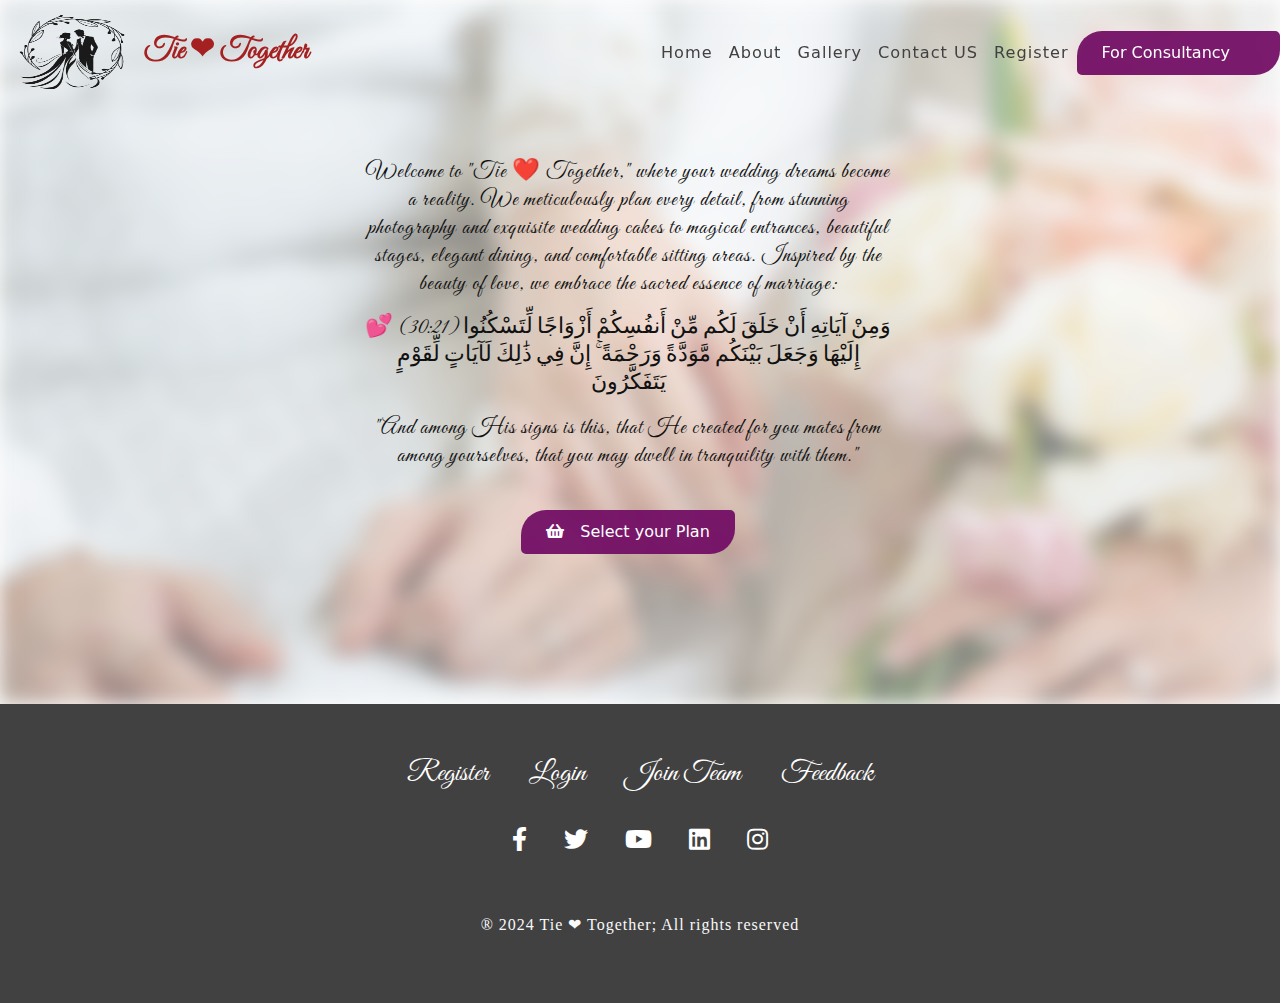
<file: index.html>
<!doctype html>
<html lang="en">

<head>
    <title>Tie Together</title>
    <!-- Required meta tags -->
    <meta charset="utf-8" />
    <meta name="viewport" content="width=device-width, initial-scale=1, shrink-to-fit=no" />
    <link rel="stylesheet" href="style.css">
    <link rel="stylesheet" href="responsive-style.css">

    <!-- Bootstrap CSS v5.2.1 -->
    <link href="https://cdn.jsdelivr.net/npm/bootstrap@5.3.3/dist/css/bootstrap.min.css" rel="stylesheet">
    <link rel="stylesheet" href="https://cdnjs.cloudflare.com/ajax/libs/font-awesome/5.15.2/css/all.min.css">
    </head>

<body>
    <!-- Header section -->

        <header class="header-wrap">
            <!-- Navbar Start -->
             <nav class="navbar navbar-expand-lg navigation-wrap" id="balloo">
                <a class="navbar-brand logo-name" href="#">
                    <img src="Images/logo.png" class="logo" height="80px">Tie &#10084; Together
                  </a>
                <button class="navbar-toggler" type="button" data-bs-toggle="collapse"
                    data-bs-target="#navbarNav" aria-controls="navbarNav" aria-expanded="false"
                    aria-label="Toggle navigation">
                    <i class="fas fa-stream navbar-toggler-icon"></i>
                  
                </button>
                <div class="collapse navbar-collapse" id="navbarNav">
                    <ul class="navbar-nav ms-auto align-items-center mb-lg-0">
                        <li class="nav-item">
                            <a class="nav-link" href="index.html">Home</a>
                        </li>
                        <li class="nav-item">
                            <a class="nav-link" href="about.html">About</a>
                        </li>
                        <li class="nav-item">
                            <a class="nav-link" href="gallery.html">Gallery</a>
                        </li>
                        <li class="nav-item">
                            <a class="nav-link" href="contactus.html">Contact US</a>
                        </li>
                        <li class="nav-item">
                        <a class="nav-link" href="register.html">Register</a>
                        </li>
                        <li>
                        <button class="main-btn style-1">For Consultancy <i class="far fa-long-arrow-alt-right ms-1"></i></button>
                        </li>
                    </ul>
                
                </div>
            </nav>
             <!-- Navbar End -->
         </header>
      
    <!-- Carousal Start -->
     <section id="home">
        <div class="top-banner">
            <div class="container">
                <div class="row w-100 justify-content-center">
                    <div class="col-xl-6 col-md-8">
                        <!-- <h4>Allow us to make your wedding truly unforgettable. 💕</h4> -->
                        <p class="text">Welcome to "Tie ❤️ Together," where your wedding dreams become a reality. We meticulously plan every detail, from stunning photography and exquisite wedding cakes to magical entrances, beautiful stages, elegant dining, and comfortable sitting areas. Inspired by the beauty of love, we embrace the sacred essence of marriage:
                        <p class="text">💕 (30:21) وَمِنْ آيَاتِهِ أَنْ خَلَقَ لَكُم مِّنْ أَنفُسِكُمْ أَزْوَاجًا لِّتَسْكُنُوا إِلَيْهَا وَجَعَلَ بَيْنَكُم مَّوَدَّةً وَرَحْمَةً ۚ إِنَّ فِي ذَٰلِكَ لَآيَاتٍ لِّقَوْمٍ   يَتَفَكَّرُونَ</p>
                        <p>"And among His signs is this, that He created for you mates from among yourselves, that you may dwell in tranquility with them."</p>
                        <button class="main-btn style-1 mt-4">
                        <i class="fa fa-shopping-basket pe-3"></i>Select your Plan
                        </button>
                    </div>
                </div>
            </div>
        </div>
     </section>
     <!-- About Us -->
   
       <!-- footer -->
       <footer id="footer">
        <div class="footer py-5">
            <div class="container">
                <div class="row">
                    <div class="col-md-12 text-center">
                        <div class="footer-link">
                            <a href="#" class="footer-link">Register</a>
                            <a href="#" class="footer-link">Login</a>
                            <a href="#" class="footer-link">Join Team</a>
                            <a href="#" class="footer-link">Feedback</a>
                            <div class="footer-social pt-4 text-center">
                                <a href="#"><i class="fab fa-facebook-f"></i></a>
                                <a href="#"><i class="fab fa-twitter"></i></a>
                                <a href="#"><i class="fab fa-youtube"></i></a>
                                <a href="#"><i class="fab fa-linkedin"></i></a>
                                <a href="#"><i class="fab fa-instagram"></i></a>
                            </div>
                        </div>
                        <div class="col-sm-12">
                            <div class="text-center pt-5">
                                <p class=" para text-light">® 2024 Tie &#10084; Together; All rights reserved</p>
                            </div>
                        </div>
                    </div>
                </div>
            </div>
        </div>
       </footer>
    
        <!-- cdn -->
            <script src="https://code.jquery.com/jquery-3.7.1.js"  crossorigin="anonymous"></script>
            <!-- Bootstrap JavaScript Libraries -->
            <script src="https://cdn.jsdelivr.net/npm/@popperjs/core@2.11.8/dist/umd/popper.min.js"></script>

            <script src="https://cdn.jsdelivr.net/npm/bootstrap@5.3.3/dist/js/bootstrap.min.js"></script>
            
        <!-- main js -->
            <script src="main.js"></script>
         
           
          
</body>

</html>
</file>
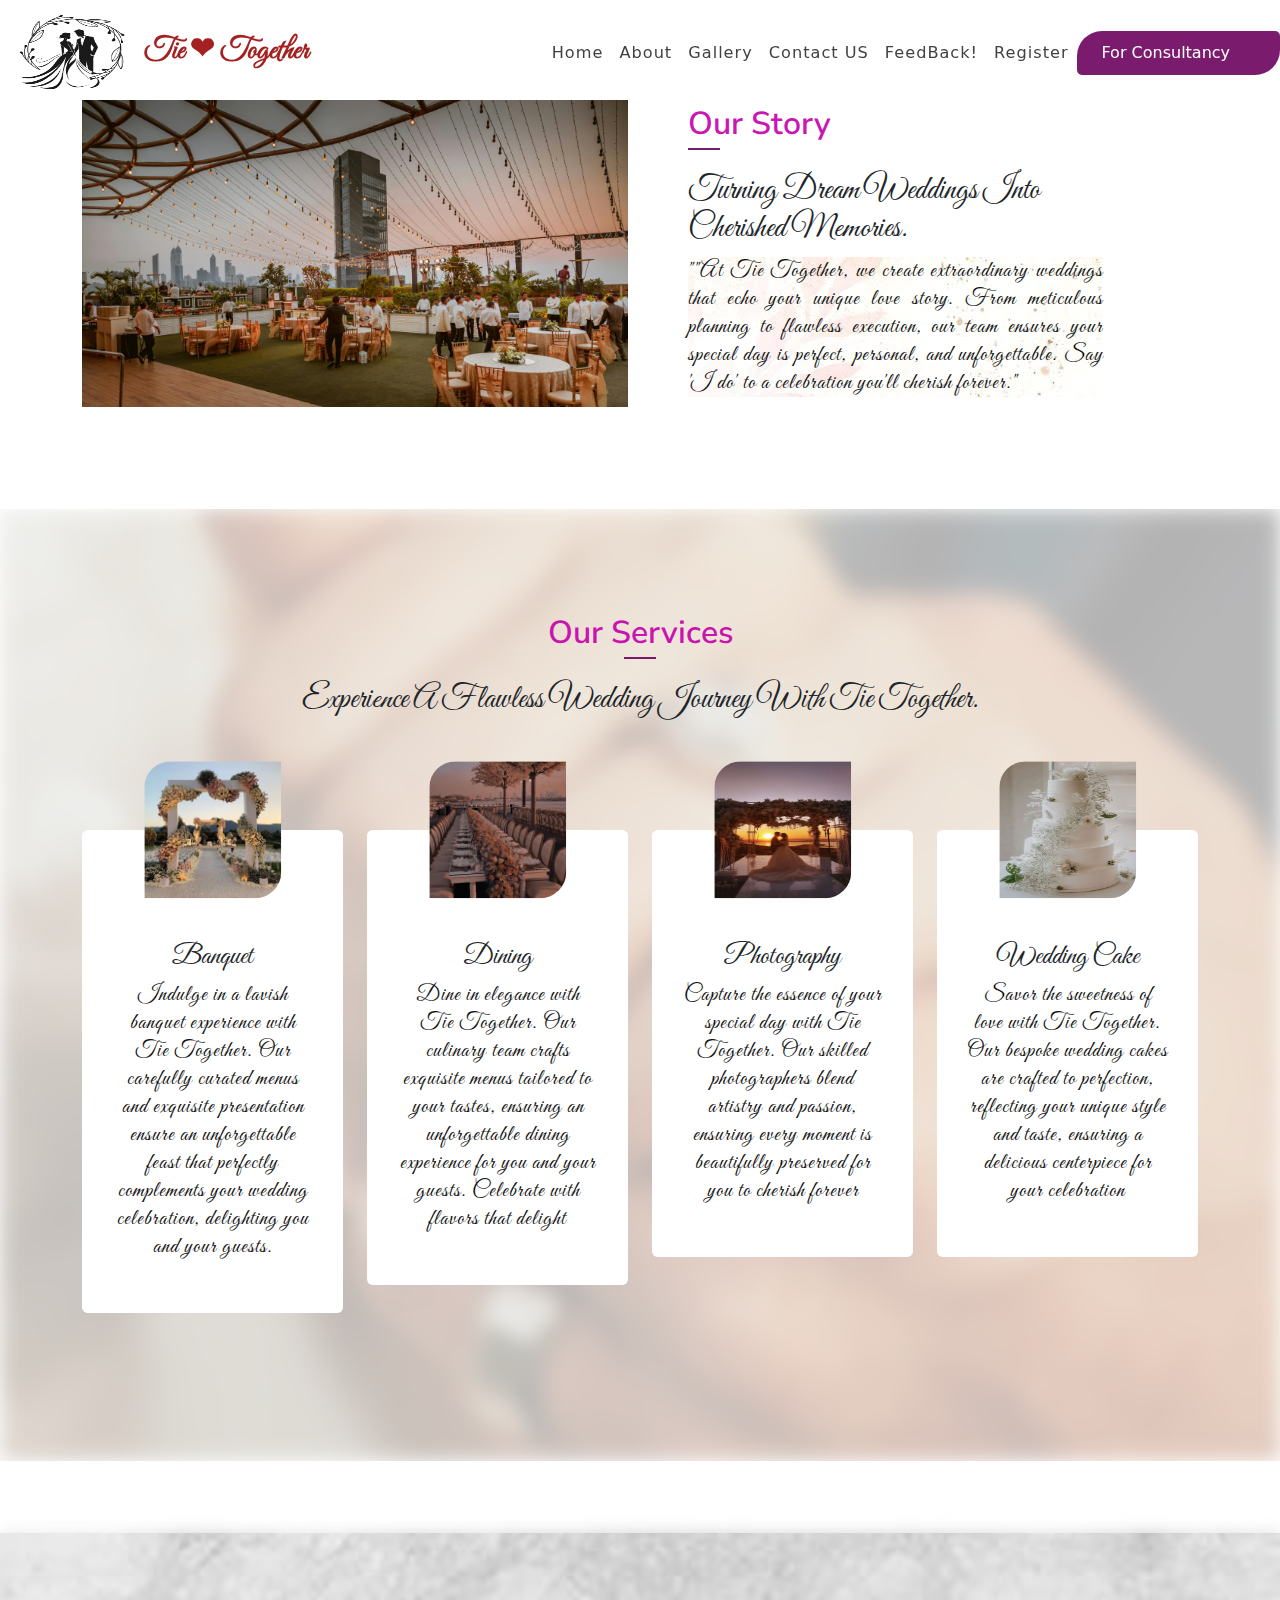
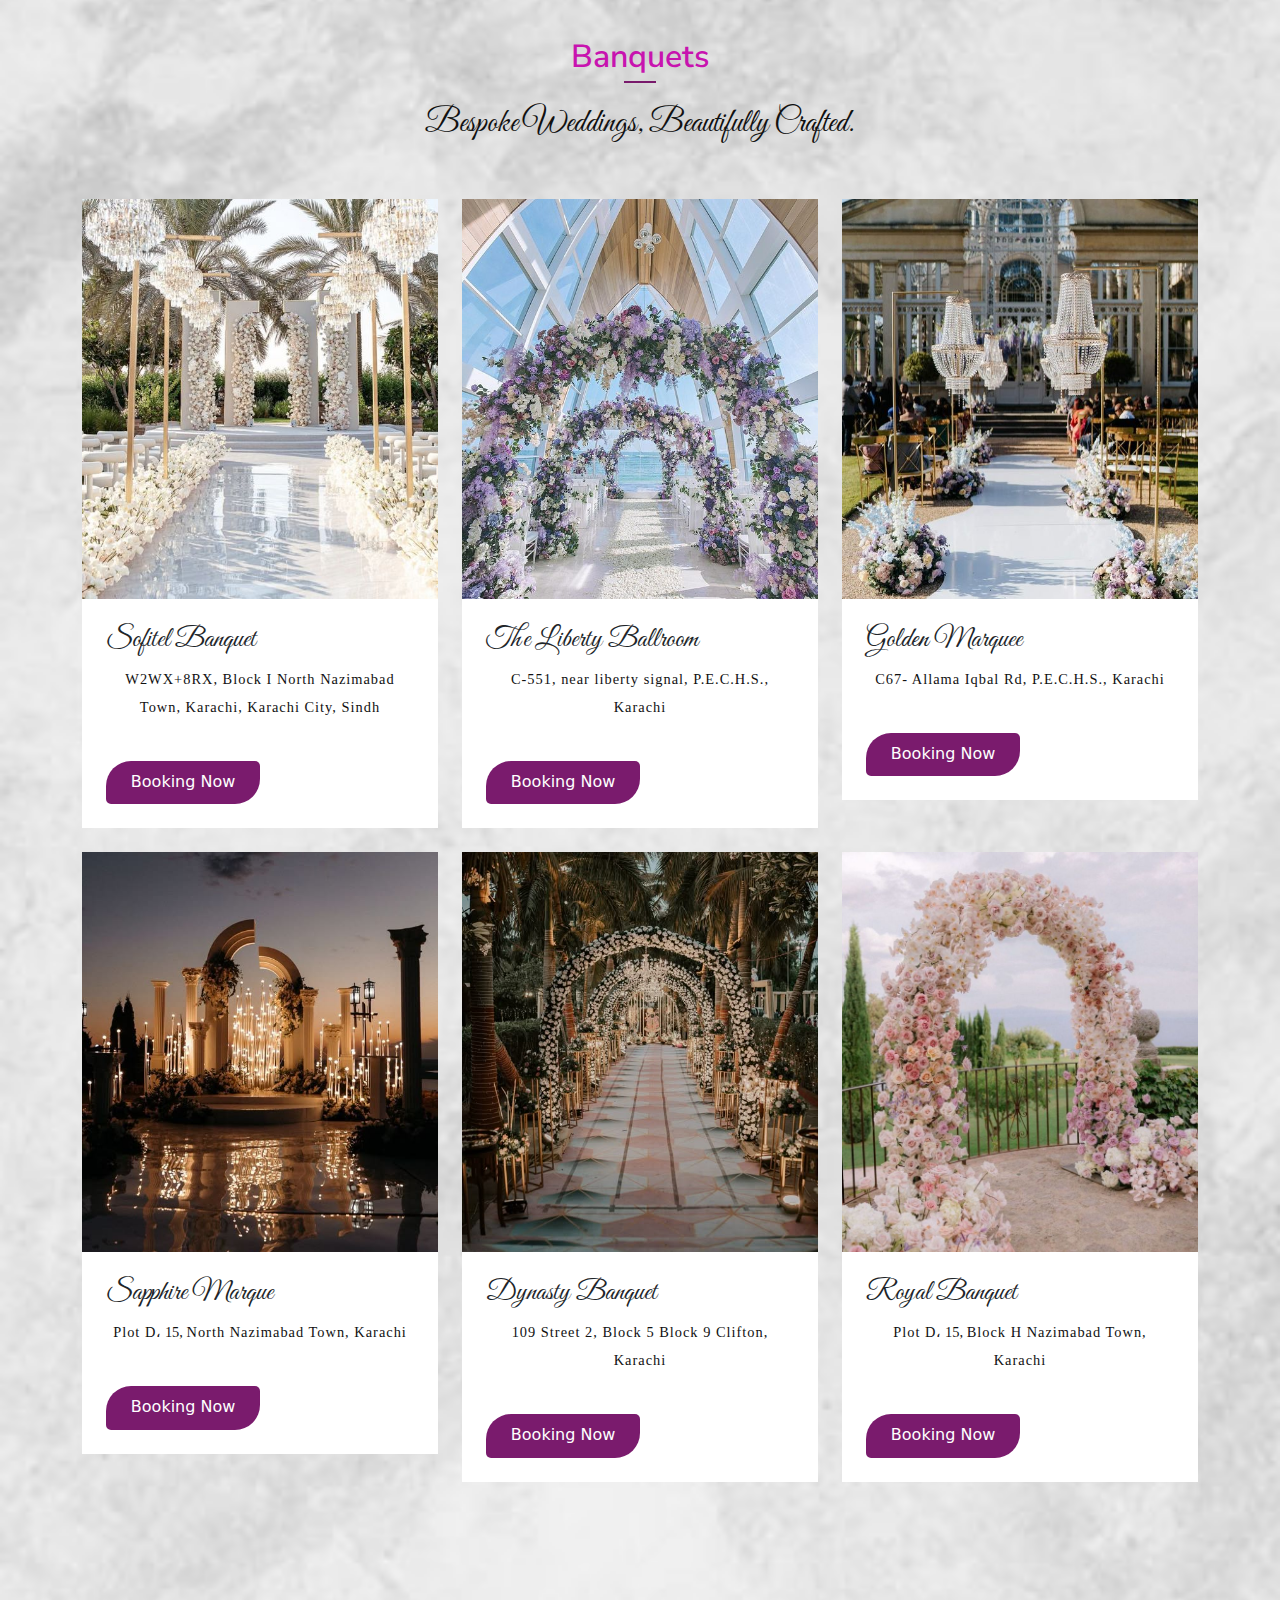
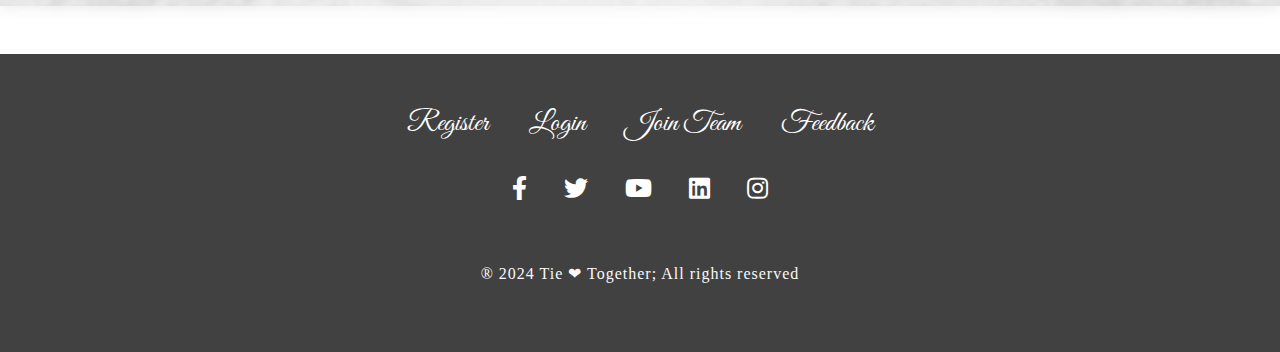
<file: about.html>
<!doctype html>
<html lang="en">

<head>
    <title>About</title>
    <!-- Required meta tags -->
    <meta charset="utf-8" />
    <meta name="viewport" content="width=device-width, initial-scale=1, shrink-to-fit=no" />
    <link rel="stylesheet" href="style.css">
    <link rel="stylesheet" href="responsive-style.css">

    <!-- Bootstrap CSS v5.2.1 -->
    <link href="https://cdn.jsdelivr.net/npm/bootstrap@5.3.3/dist/css/bootstrap.min.css" rel="stylesheet">
    <link rel="stylesheet" href="https://cdnjs.cloudflare.com/ajax/libs/font-awesome/5.15.2/css/all.min.css">
    </head>
    <header class="header-wrap">
        <!-- Navbar Start -->
         <nav class="navbar navbar-expand-lg navigation-wrap" id="balloo">
            <a class="navbar-brand logo-name" href="#">
                <img src="Images/logo.png" class="logo" height="80px">Tie &#10084; Together
              </a>
            <button class="navbar-toggler" type="button" data-bs-toggle="collapse"
                data-bs-target="#navbarNav" aria-controls="navbarNav" aria-expanded="false"
                aria-label="Toggle navigation">
                <i class="fas fa-stream navbar-toggler-icon"></i>
              
            </button>
            <div class="collapse navbar-collapse" id="navbarNav">
                <ul class="navbar-nav ms-auto align-items-center mb-lg-0">
                    <li class="nav-item">
                        <a class="nav-link" href="index.html">Home</a>
                    </li>
                    <li class="nav-item">
                        <a class="nav-link" href="about.html">About</a>
                    </li>
                    <li class="nav-item">
                        <a class="nav-link" href="gallery.html">Gallery</a>
                    </li>
                    <li class="nav-item">
                        <a class="nav-link" href="contactus.html">Contact US</a>
                    </li>
                    <li class="nav-item">
                        <a class="nav-link" href="feedback.html">FeedBack!</a>
                    </li>
                    <li class="nav-item">
                    <a class="nav-link" href="#register">Register</a>
                    </li>
                    <li>
                    <button class="main-btn style-1">For Consultancy <i class="far fa-long-arrow-alt-right ms-1"></i></button>
                    </li>
                </ul>
            
            </div>
        </nav>
         <!-- Navbar End -->
     </header>
     <!-- About Us -->
     <section id="About">
        <div class="about-section wrapper pb-5">
            <div class="container">
                <div class="row align-item-center">
                    <div class="col-lg-6 col-md-12">
                        <img src="Images/6.jpg" class="img-fluid">
                    </div>
                    <div class="col-xl-5 col-lg-6 col-md-12 ps-lg-5">
                        <span>Our Story</span><br>
                        <h2>Turning dream weddings into cherished memories.</h2>
                        <p>""At Tie Together, we create extraordinary weddings that echo your unique love story. From meticulous planning to flawless execution, our team ensures your special day is perfect, personal, and unforgettable. Say 'I do' to a celebration you'll cherish forever."</p>
                    </div>

                </div>
            </div>
        </div>
     </section><br><br>
     <section id="services">
        <div class="service-section wrapper">
            <div class="container">
                <div class="row">
                    <div class="col-sm-12">
                        <div class="text-center">
                            <span>Our Services</span><br>
                            <h2>Experience a flawless wedding journey with Tie Together.</h2>
                        </div>
                    </div>
                </div>
                <div class="row service-cards">
                    <div class="col-lg-3 col-md-6 md-lg-9 mb-5">
                        <div class="card">
                            <img src="Images/Decor 3 entrance.jpg" class="img-fluid">
                            <div class="p-4">
                                <h3>Banquet</h3>
                                <p>Indulge in a lavish banquet experience with Tie Together. Our carefully curated menus and exquisite presentation ensure an unforgettable feast that perfectly complements your wedding celebration, delighting you and your guests.</p>
                            </div>
                        </div>
                        
                    </div>
                    <div class="col-lg-3 col-md-6 md-lg-9 mb-5">
                        <div class="card">
                            <img src="Images/dinning 1.jpg" class="img-fluid">
                            <div class="p-4">
                                <h3>Dining</h3>
                                <p>Dine in elegance with Tie Together. Our culinary team crafts exquisite menus tailored to your tastes, ensuring an unforgettable dining experience for you and your guests. Celebrate with flavors that delight</p>
                            </div>
                        </div>
                       
                    </div>
                    <div class="col-lg-3 col-md-6 md-lg-9 mb-5">
                        <div class="card">
                            <img src="Images/couple 2.jpg" class="img-fluid">
                            <div class="p-4">
                                <h3>Photography</h3>
                                <p>Capture the essence of your special day with Tie Together. Our skilled photographers blend artistry and passion, ensuring every moment is beautifully preserved for you to cherish forever</p>
                            </div>
                        </div>
                        
                    </div>
                    <div class="col-lg-3 col-md-6 md-lg-9 mb-5">
                        <div class="card">
                            <img src="Images/wedding cake 3.jpg" class="img-fluid">
                            <div class="p-4">
                                <h3>Wedding cake</h3>
                                <p>Savor the sweetness of love with Tie Together. Our bespoke wedding cakes are crafted to perfection, reflecting your unique style and taste, ensuring a delicious centerpiece for your celebration</p>
                            </div>
                        </div>
                       
                    </div>
                </div>
            </div>
        </div>
     </section><br><br><br>
     <section id="feature">
        <div class="feature-section wrapper">
            <div class="container">
                <div class="row">
                    <div class="col-sm-12">
                        <div class="text-center">
                            <span>Banquets</span><br>
                            <h2>Bespoke weddings, beautifully crafted.</h2>
                        </div>
                    </div>
                </div>
                <div class="row pt-5">
                    <div class="col-lg-4 col-md-6 mb-4">
                        <div class="card">
                            <div class="feature-img">
                                <img src="Images/decor entrance 3.jpg" class="img-fluid">
                            </div>
                            <div class="p-4">
                                <h3>Sofitel Banquet</h3>
                                <p class="feature-p">W2WX+8RX, Block I North Nazimabad Town, Karachi, Karachi City, Sindh</p>
                                <button class="mt-4 main-btn style-1">Booking Now</button>
                            </div>
                        </div>
                    </div>
                    <div class="col-lg-4 col-md-6 mb-4">
                        <div class="card">
                            <div class="feature-img">
                                <img src="Images/decor entrance 6.jpg" class="img-fluid">
                            </div>
                            <div class="p-4">
                                <h3>The Liberty Ballroom</h3>
                                <p class="feature-p">C-551, near liberty signal, P.E.C.H.S., Karachi</p>
                                <button class="mt-4 main-btn style-1">Booking Now</button>
                            </div>
                        </div>
                    </div>
                    <div class="col-lg-4 col-md-6 mb-4">
                        <div class="card">
                            <div class="feature-img">
                                <img src="Images/decor 7.jpg" class="img-fluid">
                            </div>
                            <div class="p-4">
                                <h3>Golden Marquee</h3>
                                <p class="feature-p">C67- Allama Iqbal Rd, P.E.C.H.S., Karachi</p>
                                <button class="mt-4 main-btn style-1">Booking Now</button>
                            </div>
                        </div>
                    </div>
                    <div class="col-lg-4 col-md-6 mb-4">
                        <div class="card">
                            <div class="feature-img">
                                <img src="Images/decor 6.jpg" class="img-fluid">
                            </div>
                            <div class="p-4">
                                <h3>Sapphire Marque</h3>
                                <p class="feature-p">Plot D، 15, North Nazimabad Town, Karachi</p>
                                <button class="mt-4 main-btn style-1">Booking Now</button>
                            </div>
                        </div>
                    </div>
                    <div class="col-lg-4 col-md-6 mb-4">
                        <div class="card">
                            <div class="feature-img">
                                <img src="Images/decor 5.jpg" class="img-fluid">
                            </div>
                            <div class="p-4">
                                <h3>Dynasty Banquet</h3>
                                <p class="feature-p">109 Street 2, Block 5 Block 9 Clifton, Karachi</p>
                                <button class="mt-4 main-btn style-1">Booking Now</button>
                            </div>
                        </div>
                    </div>
                    <div class="col-lg-4 col-md-6 mb-4">
                        <div class="card">
                            <div class="feature-img">
                                <img src="Images/decor 2 entrance.jpg" class="img-fluid">
                            </div>
                            <div class="p-4">
                                <h3>Royal Banquet</h3>
                                <p class="feature-p">Plot D، 15, Block H  Nazimabad Town, Karachi</p>
                                <button class="mt-4 main-btn style-1">Booking Now</button>
                            </div>
                        </div>
                    </div>
                </div>
            </div>
        </div>
      </section><br><br>
       <!-- footer -->
       <footer id="footer">
        <div class="footer py-5">
            <div class="container">
                <div class="row">
                    <div class="col-md-12 text-center">
                        <div class="footer-link">
                            <a href="#" class="footer-link">Register</a>
                            <a href="#" class="footer-link">Login</a>
                            <a href="#" class="footer-link">Join Team</a>
                            <a href="#" class="footer-link">Feedback</a>
                            <div class="footer-social pt-4 text-center">
                                <a href="#"><i class="fab fa-facebook-f"></i></a>
                                <a href="#"><i class="fab fa-twitter"></i></a>
                                <a href="#"><i class="fab fa-youtube"></i></a>
                                <a href="#"><i class="fab fa-linkedin"></i></a>
                                <a href="#"><i class="fab fa-instagram"></i></a>
                            </div>
                        </div>
                        <div class="col-sm-12">
                            <div class="text-center pt-5">
                                <p class=" para text-light">® 2024 Tie &#10084; Together; All rights reserved</p>
                            </div>
                        </div>
                    </div>
                </div>
            </div>
        </div>
       </footer>
    
         <!-- cdn -->
            <script src="https://code.jquery.com/jquery-3.7.1.js"  crossorigin="anonymous"></script>
            <!-- Bootstrap JavaScript Libraries -->
            <script src="https://cdn.jsdelivr.net/npm/@popperjs/core@2.11.8/dist/umd/popper.min.js"></script>

            <script src="https://cdn.jsdelivr.net/npm/bootstrap@5.3.3/dist/js/bootstrap.min.js"></script>
            
            <!-- main js -->
            <script src="main.js"></script>
        
           
          
</body>

</html>
</file>
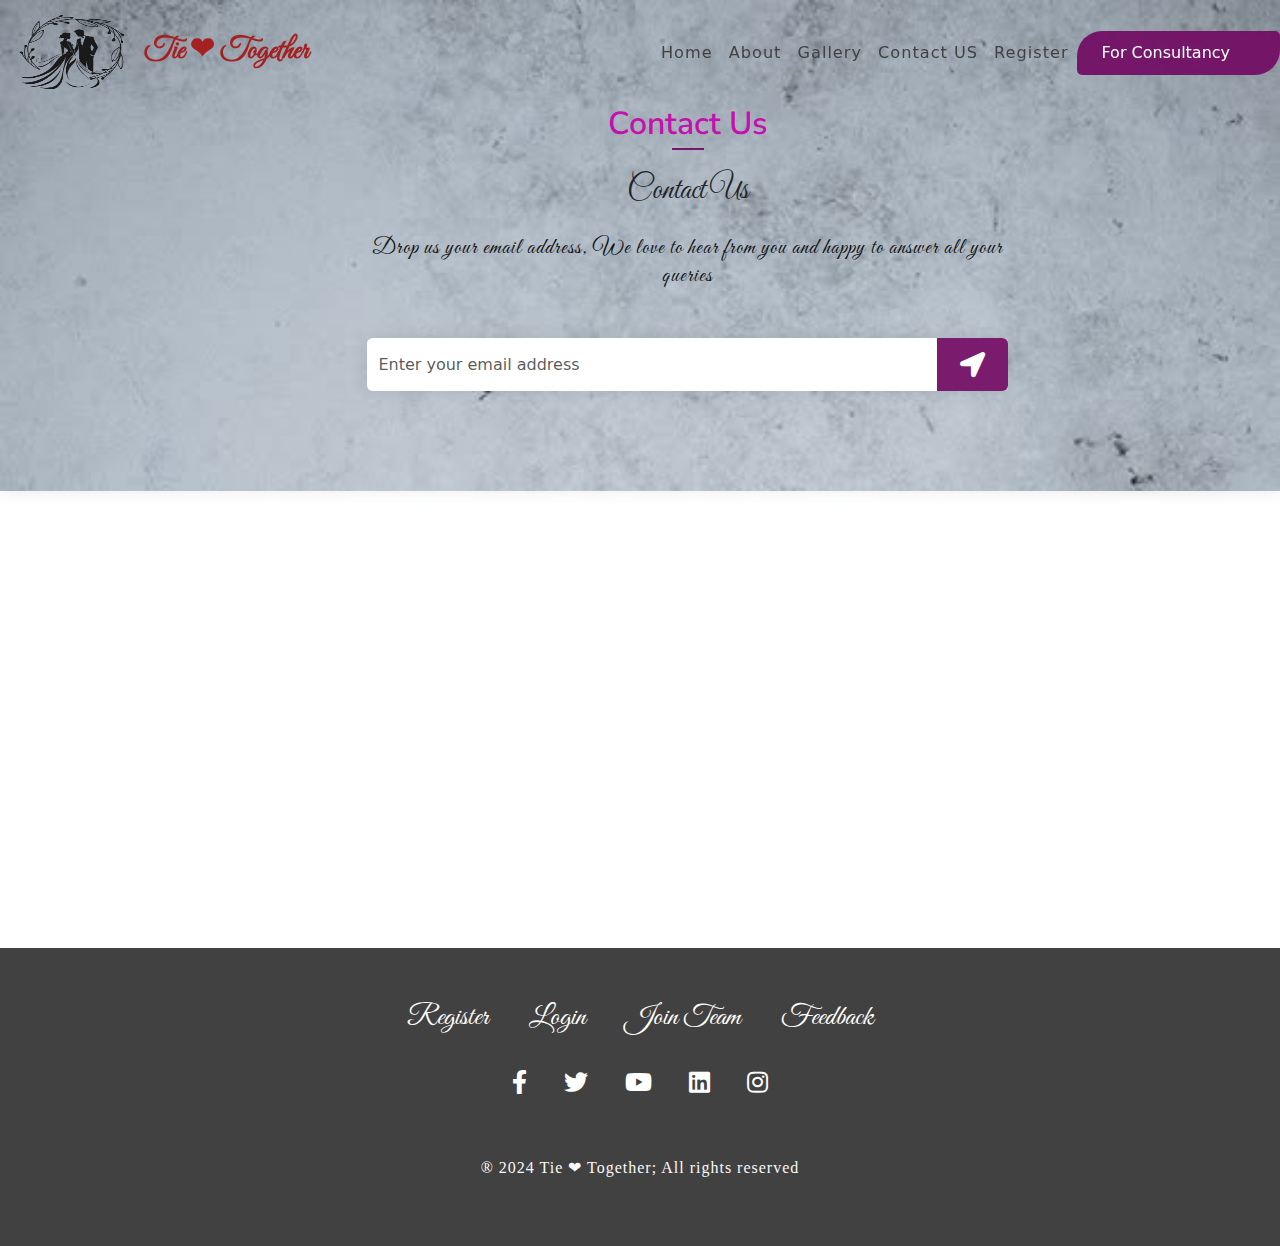
<file: contactus.html>
<!doctype html>
<html lang="en">

<head>
    <title>Contact us</title>
    <!-- Required meta tags -->
    <meta charset="utf-8" />
    <meta name="viewport" content="width=device-width, initial-scale=1, shrink-to-fit=no" />
    <link rel="stylesheet" href="style.css">
    <link rel="stylesheet" href="responsive-style.css">

    <!-- Bootstrap CSS v5.2.1 -->
    <link href="https://cdn.jsdelivr.net/npm/bootstrap@5.3.3/dist/css/bootstrap.min.css" rel="stylesheet">
    <link rel="stylesheet" href="https://cdnjs.cloudflare.com/ajax/libs/font-awesome/5.15.2/css/all.min.css">
<style>
    .map iframe{
        display: block;
        width: 100%;
        justify-content: center;
        align-items: center;
    }
</style>    

</head>
    <header class="header-wrap">
        <!-- Navbar Start -->
         <nav class="navbar navbar-expand-lg navigation-wrap" id="balloo">
            <a class="navbar-brand logo-name" href="#">
                <img src="Images/logo.png" class="logo" height="80px">Tie &#10084; Together
              </a>
            <button class="navbar-toggler" type="button" data-bs-toggle="collapse"
                data-bs-target="#navbarNav" aria-controls="navbarNav" aria-expanded="false"
                aria-label="Toggle navigation">
                <i class="fas fa-stream navbar-toggler-icon"></i>
              
            </button>
            <div class="collapse navbar-collapse" id="navbarNav">
                <ul class="navbar-nav ms-auto align-items-center mb-lg-0">
                    <li class="nav-item">
                        <a class="nav-link" href="index.html">Home</a>
                    </li>
                    <li class="nav-item">
                        <a class="nav-link" href="about.html">About</a>
                    </li>
                    <li class="nav-item">
                        <a class="nav-link" href="gallery.html">Gallery</a>
                    </li>
                    <li class="nav-item">
                        <a class="nav-link" href="contactus.html">Contact US</a>
                    </li>
                  
                    <li class="nav-item">
                    <a class="nav-link" href="register.html">Register</a>
                    </li>
                    <li>
                    <button class="main-btn style-1">For Consultancy <i class="far fa-long-arrow-alt-right ms-1"></i></button>
                    </li>
                </ul>
            
            </div>
        </nav>
         <!-- Navbar End -->
     </header>
     <section id="newsletter">
        <div class="newsletter wrapper">
            <div class="container">
                <div class="row align-items-center">
                    <div class="col-lg-7 offset-lg-3 col-md-10 offset-md-1 text-center">
                        <span>Contact Us</span><br>
                        <h2 class="mb-4">Contact Us</h2>
                        <p>Drop us your email address, We love to hear from you and happy to answer all your queries</p>
                        <form action="#" class="newsletter-form mt-5">
                            <div class="form-group">
                                <input type="email" class="form-control" placeholder="Enter your email address">
                                <button type="submit"><i class="fas fa-location-arrow"></i></button>
                            </div>
                        </form>
                    </div>
                </div>
            </div>
        </div>
       </section>
       <iframe src="https://www.google.com/maps/embed?pb=!1m18!1m12!1m3!1d3043.9602309927595!2d67.0216767017032!3d24.86729329911538!2m3!1f0!2f0!3f0!3m2!1i1024!2i768!4f13.1!3m3!1m2!1s0x3eb33e6b1566c46f%3A0x65318f4eb62c7aa8!2sAptech%20Computer%20Education%20Garden%20Center!5e0!3m2!1sen!2s!4v1729782287124!5m2!1sen!2s" width="100%" height="450" style="border:0;" allowfullscreen="" loading="lazy" referrerpolicy="no-referrer-when-downgrade" class="map"></iframe>
       <!-- footer -->
       <footer id="footer">
        <div class="footer py-5">
            <div class="container">
                <div class="row">
                    <div class="col-md-12 text-center">
                        <div class="footer-link">
                            <a href="#" class="footer-link">Register</a>
                            <a href="#" class="footer-link">Login</a>
                            <a href="#" class="footer-link">Join Team</a>
                            <a href="#" class="footer-link">Feedback</a>
                            <div class="footer-social pt-4 text-center">
                                <a href="#"><i class="fab fa-facebook-f"></i></a>
                                <a href="#"><i class="fab fa-twitter"></i></a>
                                <a href="#"><i class="fab fa-youtube"></i></a>
                                <a href="#"><i class="fab fa-linkedin"></i></a>
                                <a href="#"><i class="fab fa-instagram"></i></a>
                            </div>
                        </div>
                        <div class="col-sm-12">
                            <div class="text-center pt-5">
                                <p class=" para text-light">® 2024 Tie &#10084; Together; All rights reserved</p>
                            </div>
                        </div>
                    </div>
                </div>
            </div>
        </div>
       </footer>
    
         <!-- cdn -->
            <script src="https://code.jquery.com/jquery-3.7.1.js"  crossorigin="anonymous"></script>
            <!-- Bootstrap JavaScript Libraries -->
            <script src="https://cdn.jsdelivr.net/npm/@popperjs/core@2.11.8/dist/umd/popper.min.js"></script>

            <script src="https://cdn.jsdelivr.net/npm/bootstrap@5.3.3/dist/js/bootstrap.min.js"></script>
            
            <!-- main js -->
            <script src="main.js"></script>
        
           
          
</body>

</html>
</file>
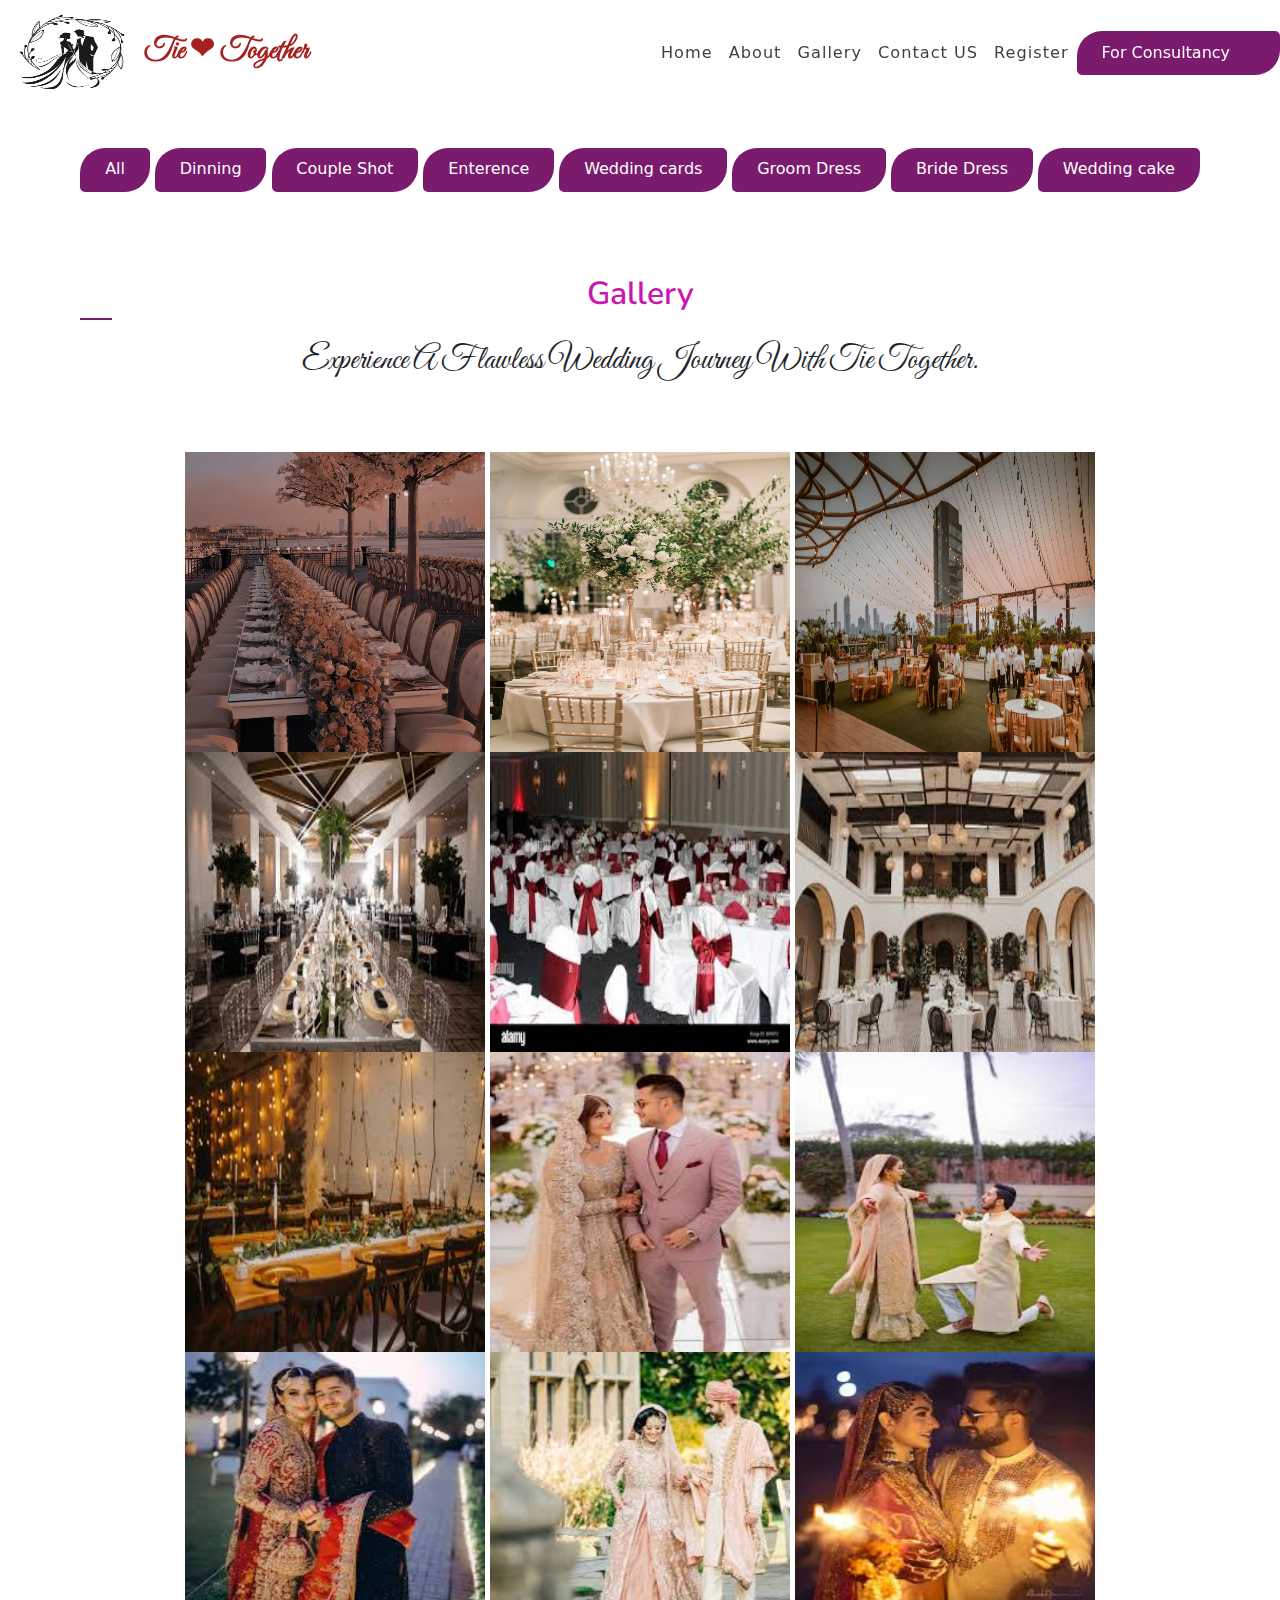
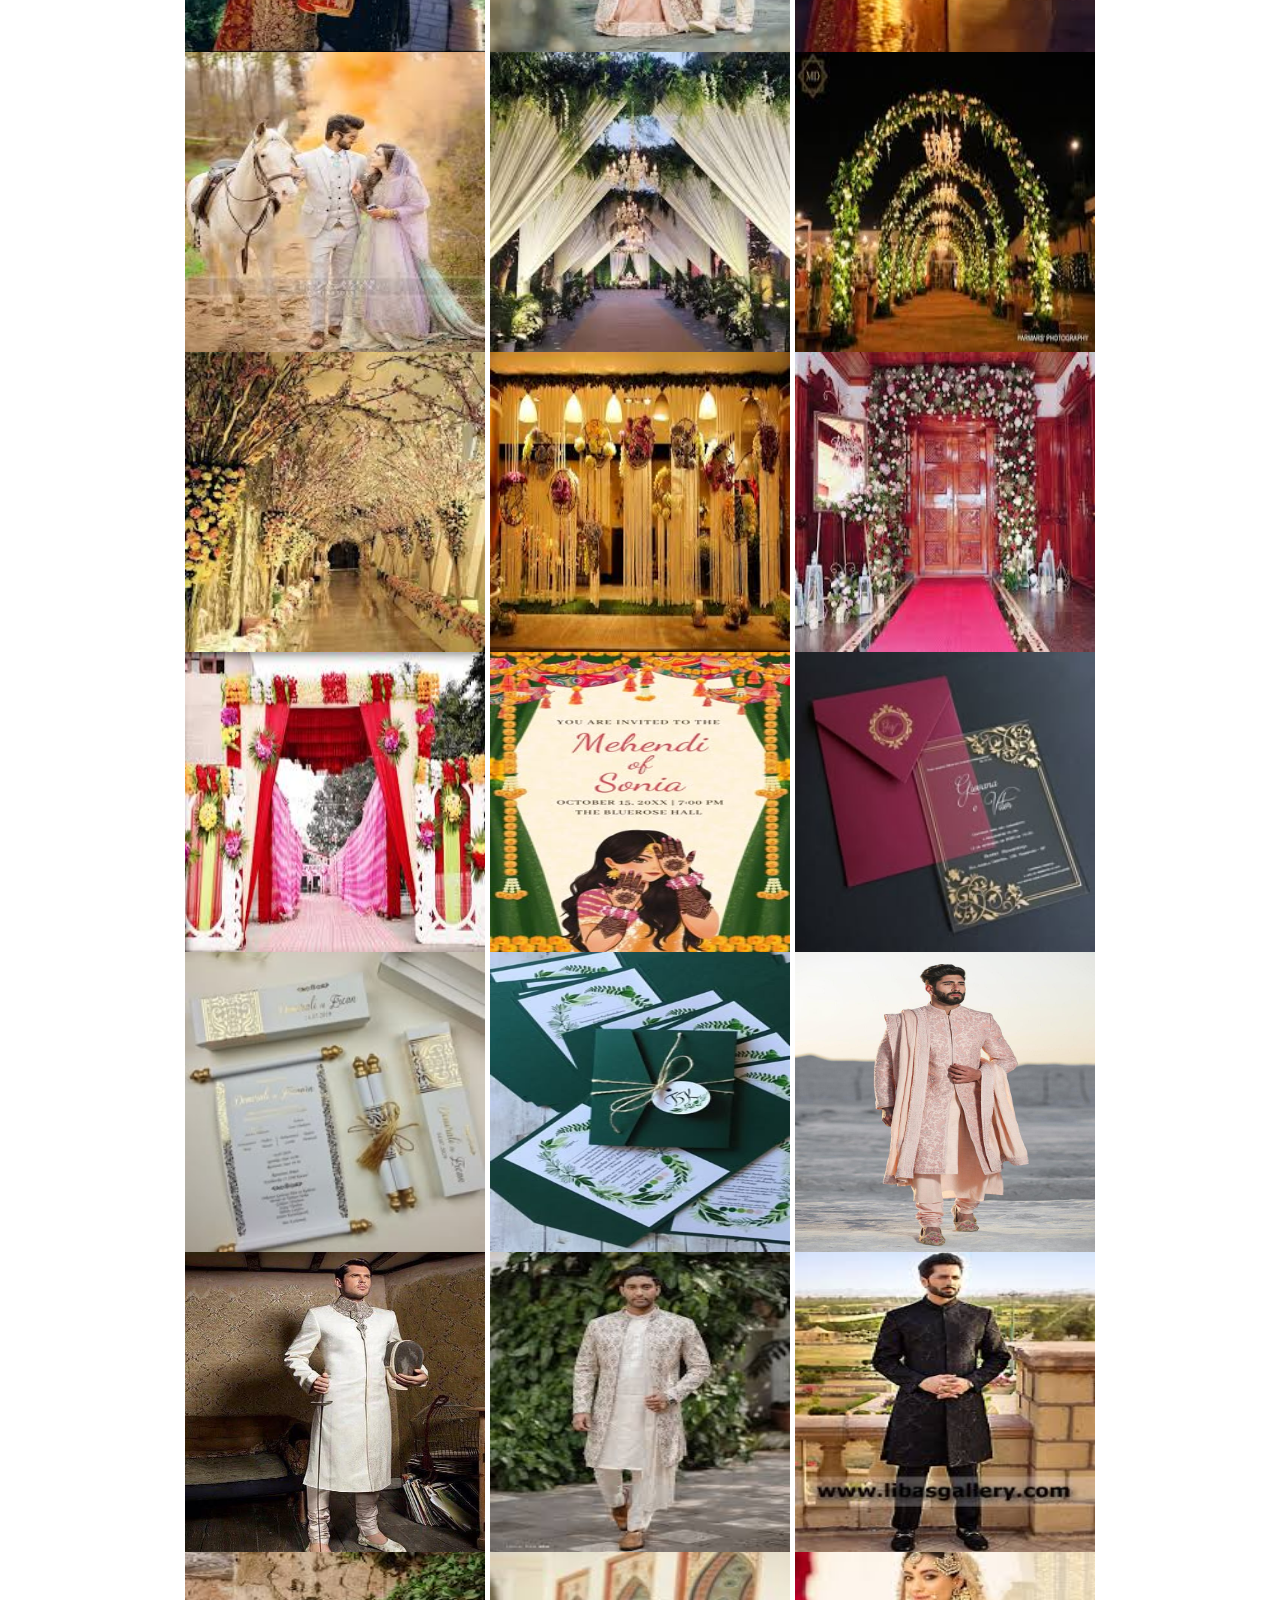
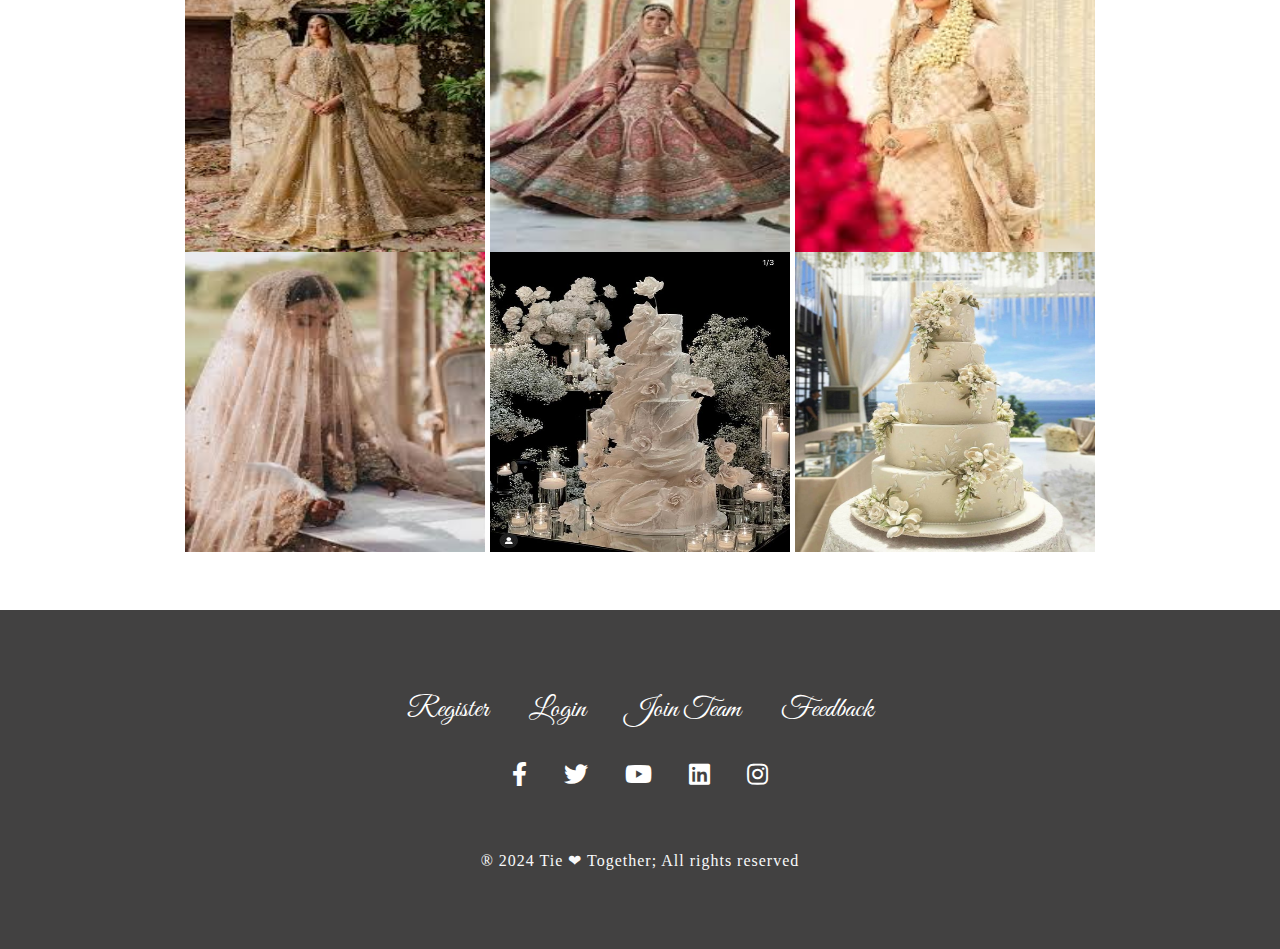
<file: gallery.html>
<!doctype html>
<html lang="en">

<head>
    <title>Gallery</title>
    <!-- Required meta tags -->
    <meta charset="utf-8" />
    <meta name="viewport" content="width=device-width, initial-scale=1, shrink-to-fit=no" />
    <link rel="stylesheet" href="style.css">
    <link rel="stylesheet" href="responsive-style.css">

    <!-- Bootstrap CSS v5.2.1 -->
    <link href="https://cdn.jsdelivr.net/npm/bootstrap@5.3.3/dist/css/bootstrap.min.css" rel="stylesheet">
    <link rel="stylesheet" href="https://cdnjs.cloudflare.com/ajax/libs/font-awesome/5.15.2/css/all.min.css">
    <style>
    .container{
        margin-top: 20px;
        padding: 10px;
        text-align: center;
        justify-content: center;
    }
   
    
    </style>   
</head>
<body>  
    <header class="header-wrap">
        <!-- Navbar Start -->
         <nav class="navbar navbar-expand-lg navigation-wrap" id="balloo">
            <a class="navbar-brand logo-name" href="#">
                <img src="Images/logo.png" class="logo" height="80px">Tie &#10084; Together
              </a>
            <button class="navbar-toggler" type="button" data-bs-toggle="collapse"
                data-bs-target="#navbarNav" aria-controls="navbarNav" aria-expanded="false"
                aria-label="Toggle navigation">
                <i class="fas fa-stream navbar-toggler-icon"></i>
              
            </button>
            <div class="collapse navbar-collapse" id="navbarNav">
                <ul class="navbar-nav ms-auto align-items-center mb-lg-0">
                    <li class="nav-item">
                        <a class="nav-link" href="index.html">Home</a>
                    </li>
                    <li class="nav-item">
                        <a class="nav-link" href="about.html">About</a>
                    </li>
                    <li class="nav-item">
                        <a class="nav-link" href="gallery.html">Gallery</a>
                    </li>
                    <li class="nav-item">
                        <a class="nav-link" href="contactus.html">Contact US</a>
                    </li>
                    <li class="nav-item">
                    <a class="nav-link" href="register.html">Register</a>
                    </li>
                    <li>
                    <button class="main-btn style-1">For Consultancy <i class="far fa-long-arrow-alt-right ms-1"></i></button>
                    </li>
                </ul>
            
            </div>
        </nav>
         <!-- Navbar End -->
     </header>
   <!-- Gallery -->
    <section id="gallery">
        <div class="gallery-section wrapper pb-5">
            <div class="gallery-section button">
                <button class="main-btn style-1 mt-5" id="btn1">All</button>
                <button class="main-btn style-1 mt-5" id="btn7">Dinning</button>
                <button class="main-btn style-1 mt-5" id="btn2">Couple Shot</button>
                <button class="main-btn style-1 mt-5" id="btn3">Enterence</button>
                <button class="main-btn style-1 mt-5" id="btn4">Wedding cards</button>
                <button class="main-btn style-1 mt-5" id="btn5">Groom Dress</button>
                <button class="main-btn style-1 mt-5" id="btn6">Bride Dress</button>
                <button class="main-btn style-1 mt-5" id="btn8">Wedding cake</button>
            </div>
        </div>
        <div class="container">
            <div class="row">
                    <div class="col-sm-12">
                        <div class="text-center">
                            <span>Gallery</span><br>
                            <h2>Experience a flawless wedding journey with Tie Together.</h2>
                        </div>
                    </div>
            </div><br>
        </div>
        <div class="container">
            <!-- Dining -->
            <img src="Images/dinning 1.jpg" id="img1" height="300" width="300" alt="">
            <img src="Images/dinning 2.jpg" id="img2" height="300" width="300" alt="">
            <img src="Images/dinnig 3.jpg" id="img3" height="300" width="300" alt="">
            <img src="Images/dinnig 4.jpg" id="img4" height="300" width="300" alt="">
            <img src="Images/dinning 5.jpg" id="img5" height="300" width="300" alt="">
            <img src="Images/dinnig 6.jpg" id="img6" height="300" width="300" alt="">
            <img src="Images/dinnig 7.jpg" id="img7" height="300" width="300" alt="">
      
            <!-- Couple pics -->
            <img src="Images/cpl1.jpeg" id="img9" height="300" width="300" alt="">
            <img src="Images/cpl2.jpeg" id="img10" height="300" width="300" alt="">
            <img src="Images/cpl3.jpeg" id="img11" height="300" width="300" alt="">
            <img src="Images/cpl4.jpeg" id="img12" height="300" width="300" alt="">
            <img src="Images/cpl5.jpeg" id="img13" height="300" width="300" alt="">
            <img src="Images/cpl6.jpeg" id="img14" height="300" width="300" alt="">
      
            <!-- Entrance -->
            <img src="Images/ent1.jpeg" id="img15" height="300" width="300" alt="">
            <img src="Images/ent2.jpeg" id="img16" height="300" width="300" alt="">
            <img src="Images/ent3.jpeg" id="img17" height="300" width="300" alt="">
            <img src="Images/ent4.jpeg" id="img18" height="300" width="300" alt="">
            <img src="Images/ent5.jpeg" id="img19" height="300" width="300" alt="">
            <img src="Images/ent6.jpeg" id="img20" height="300" width="300" alt="">
      
            <!-- Cards -->
            <img src="Images/card1.png" id="img21" height="300" width="300" alt="">
            <img src="Images/card2.png" id="img22" height="300" width="300" alt="">
            <img src="Images/card3.png" id="img23" height="300" width="300" alt="">
            <img src="Images/card5.png" id="img24" height="300" width="300" alt="">
      
            <!-- Groom dress -->
            <img src="Images/grom1.pg.jpg" id="img25" height="300" width="300" alt="">
            <img src="Images/grom2.pg.jpg" id="img26" height="300" width="300" alt="">
            <img src="Images/grom3.pg.jpeg" id="img27" height="300" width="300" alt="">
            <img src="Images/grom4.pg.jpeg" id="img28" height="300" width="300" alt="">
      
            <!-- Bride dress -->
            <img src="Images/brd1.pg.jpeg" id="img29" height="300" width="300" alt="">
            <img src="Images/brd2.pg.jpeg" id="img30" height="300" width="300" alt="">
            <img src="Images/brd3.pg.jpeg" id="img31" height="300" width="300" alt="">
            <img src="Images/brd.4pg.jpeg" id="img32" height="300" width="300" alt="">
      
            <!-- Cake -->
            <img src="Images/wedding cake 1.jpg" id="img33" height="300" width="300" alt="">
            <img src="Images/wedding cake 2.jpg" id="img34" height="300" width="300" alt="">
          </div>
      
    </section><br><br>
       <!-- footer -->
       <footer id="footer">
        <div class="footer py-5">
            <div class="container">
                <div class="row">
                    <div class="col-md-12 text-center">
                        <div class="footer-link">
                            <a href="#" class="footer-link">Register</a>
                            <a href="#" class="footer-link">Login</a>
                            <a href="#" class="footer-link">Join Team</a>
                            <a href="#" class="footer-link">Feedback</a>
                            <div class="footer-social pt-4 text-center">
                                <a href="#"><i class="fab fa-facebook-f"></i></a>
                                <a href="#"><i class="fab fa-twitter"></i></a>
                                <a href="#"><i class="fab fa-youtube"></i></a>
                                <a href="#"><i class="fab fa-linkedin"></i></a>
                                <a href="#"><i class="fab fa-instagram"></i></a>
                            </div>
                        </div>
                        <div class="col-sm-12">
                            <div class="text-center pt-5">
                                <p class=" para text-light">® 2024 Tie &#10084; Together; All rights reserved</p>
                            </div>
                        </div>
                    </div>
                </div>
            </div>
        </div>
       </footer>
    
         <!-- cdn -->
            <script src="https://code.jquery.com/jquery-3.7.1.js"  crossorigin="anonymous"></script>
            <!-- Bootstrap JavaScript Libraries -->
            <script src="https://cdn.jsdelivr.net/npm/@popperjs/core@2.11.8/dist/umd/popper.min.js"></script>

            <script src="https://cdn.jsdelivr.net/npm/bootstrap@5.3.3/dist/js/bootstrap.min.js"></script>
            
            <!-- main js -->
            <script src="main.js"></script>
        
           
          
</body>

</html>
</file>
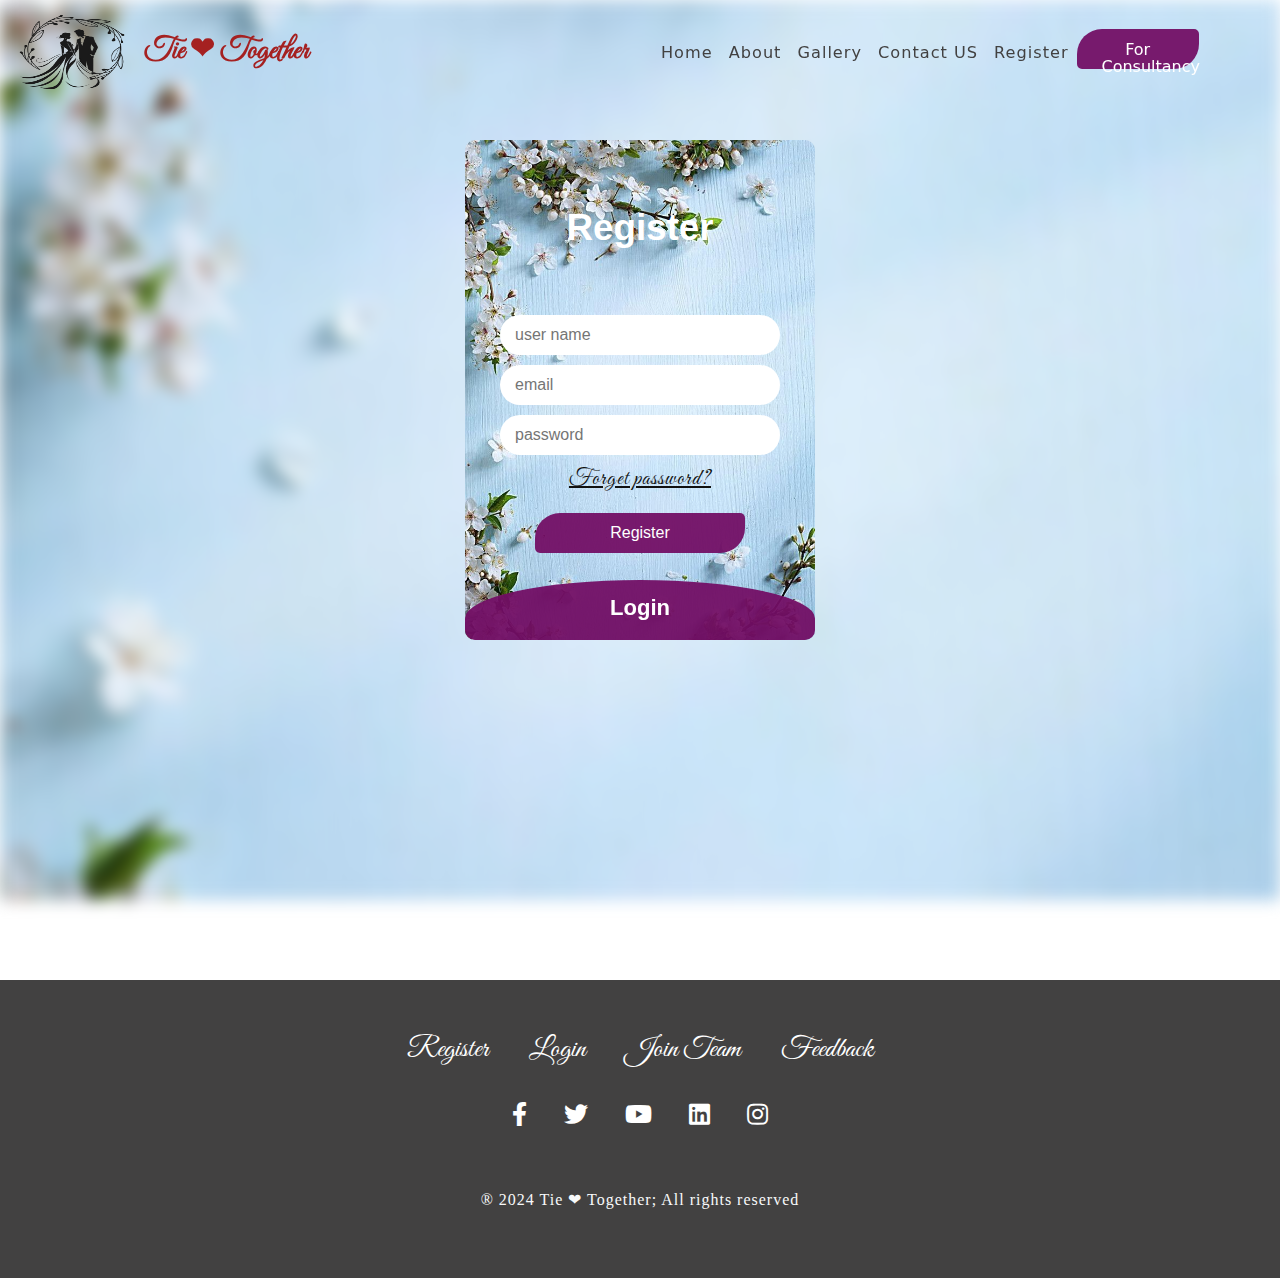
<file: register.html>
<!doctype html>
<html lang="en">

<head>
    <title>Register</title>
    <!-- Required meta tags -->
    <meta charset="utf-8" />
    <meta name="viewport" content="width=device-width, initial-scale=1, shrink-to-fit=no" />
    <link rel="stylesheet" href="style.css">
    <link rel="stylesheet" href="responsive-style.css">

    <!-- Bootstrap CSS v5.2.1 -->
    <link href="https://cdn.jsdelivr.net/npm/bootstrap@5.3.3/dist/css/bootstrap.min.css" rel="stylesheet">
    <link rel="stylesheet" href="https://cdnjs.cloudflare.com/ajax/libs/font-awesome/5.15.2/css/all.min.css">

    <style>
    .register{
        margin-top: 80px;
        text-align: center;
        justify-content: center;
        min-height: 100vh;
        font-family: sans-serif;
        background-image: url(Images/bq4.jpg);
        background: no-repeat center;
        background-size: cover;
        display: flex;
        width: 100%;
        padding: 60px;
        
    }
.body{
    display: flex;
}
   
.main{
    width: 350px;
    height: 500px;
    overflow: hidden;
    border-radius: 10px;
    box-shadow: 5px 20 px 50px #000;
    background: red;
    background: url(Images/bq4.jpg) no-repeat center;
    background-size: cover;   
}
.bg-blur {
    position: absolute;
    top: 0;
    left: 0;
    right: 0;
    bottom: 0;
    background: url(Images/bq4.jpg) no-repeat center;
    background-size: cover;
    filter: blur(8px);
    z-index: -1;
}
#chk{
    display: none;
}
.signup{
    position: relative;
    width: 100%;
    height: 100%;

}
label{
    color: #ffff;
    font-size: 2.3em;
    justify-content: center;
    display: flex;
    margin: 60px;
    font-weight: bold;
    cursor: pointer;
    transition: 0.5s ease-in-out;

}
input{
    width: 80%;
    height: 40px;
    background: white;
    color: var(--primary-color);
    display: flex;
    margin: 10px auto;
    padding: 15px;
    border: none;
    outline:none;
    border-radius: 25px;
    justify-content: center;
}
button{
    width: 60%;
    height: 40px;
    margin: 10px auto;
    justify-content: center;
    text-align: center;
    display: block;
    color:white;
    background-color: var(--primary-color);
    font-size: 1em;
    font-weight: 500;
    margin-top: 20px;
    outline: none;
    border: none;
    border-radius: 25px 5px;
    transition: .2s ease-in;
    cursor: pointer;
}
button:hover{
    background-color: white;
    color: var(--primary-color);
}
.login{
    height: 460px;
    background: var(--primary-color);
    border-radius: 60%/10%;
    transform: translateY(-180px);
    transition: 0.8s ease-in-out;
}
.login label{
    color: white;
    transform: scale(.6);

}
#chk:checked .login{
    transform: translateY(-500px);
}
#chk:checked .login label{
    transform: scale(1);

}
#chk:checked .signup label{
    transform: scale(0.6);

}
    </style>
</head>
    <header class="header-wrap">
        <!-- Navbar Start -->
         <nav class="navbar navbar-expand-lg navigation-wrap" id="balloo">
            <a class="navbar-brand logo-name" href="#">
                <img src="Images/logo.png" class="logo" height="80px">Tie &#10084; Together
              </a>
            <button class="navbar-toggler" type="button" data-bs-toggle="collapse"
                data-bs-target="#navbarNav" aria-controls="navbarNav" aria-expanded="false"
                aria-label="Toggle navigation">
                <i class="fas fa-stream navbar-toggler-icon"></i>
              
            </button>
            <div class="collapse navbar-collapse" id="navbarNav">
                <ul class="navbar-nav ms-auto align-items-center mb-lg-0">
                    <li class="nav-item">
                        <a class="nav-link" href="index.html">Home</a>
                    </li>
                    <li class="nav-item">
                        <a class="nav-link" href="about.html">About</a>
                    </li>
                    <li class="nav-item">
                        <a class="nav-link" href="gallery.html">Gallery</a>
                    </li>
                    <li class="nav-item">
                        <a class="nav-link" href="contactus.html">Contact US</a>
                    </li>
                    <li class="nav-item">
                    <a class="nav-link" href="register.html">Register</a>
                    </li>
                    <li>
                    <button class="main-btn style-1">For Consultancy <i class="far fa-long-arrow-alt-right ms-1"></i></button>
                    </li>
                </ul>
            
            </div>
        </nav>
         <!-- Navbar End -->
     </header>
     <!-- register -->
    <section class="register">
     <div class="main">
        <div class="bg-blur"></div>
        <input type="checkbox" id="chk" aria-hidden="true">
        <div class="signup">
            <form>
                <label for="chk" aria-haspopup="true">Register</label>
                <input type="text" name="txt" placeholder="user name" required>
                <input type="email" name="email" placeholder="email" required>
                <input type="password" name="pswd" placeholder="password" required>
                <p><u>Forget password?</u></p>
                <button>Register</button>
                <form action="https://formspree.io/f/{form_id}" method="post"></form>
            </form>
        </div>
        <div class="login">
            <form>
                <label for="chk" aria-hidden="true">Login</label>
                <input type="text" name="txt" placeholder="user name" required>
                <input type="email" name="email" placeholder="email" required>
                <input type="password" name="pswd" placeholder="password" required>
                <button>login</button>
                <form action="https://formspree.io/f/{form_id}" method="post"></form>
            </form>
        </div>
     </div>
    </section> 
     <!-- footer -->
       <footer id="footer">
        <div class="footer py-5">
            <div class="container">
                <div class="row">
                    <div class="col-md-12 text-center">
                        <div class="footer-link">
                            <a href="#" class="footer-link">Register</a>
                            <a href="#" class="footer-link">Login</a>
                            <a href="#" class="footer-link">Join Team</a>
                            <a href="#" class="footer-link">Feedback</a>
                            <div class="footer-social pt-4 text-center">
                                <a href="#"><i class="fab fa-facebook-f"></i></a>
                                <a href="#"><i class="fab fa-twitter"></i></a>
                                <a href="#"><i class="fab fa-youtube"></i></a>
                                <a href="#"><i class="fab fa-linkedin"></i></a>
                                <a href="#"><i class="fab fa-instagram"></i></a>
                            </div>
                        </div>
                        <div class="col-sm-12">
                            <div class="text-center pt-5">
                                <p class=" para text-light">® 2024 Tie &#10084; Together; All rights reserved</p>
                            </div>
                        </div>
                    </div>
                </div>
            </div>
        </div>
       </footer>
    
         <!-- cdn -->
            <script src="https://code.jquery.com/jquery-3.7.1.js"  crossorigin="anonymous"></script>
            <!-- Bootstrap JavaScript Libraries -->
            <script src="https://cdn.jsdelivr.net/npm/@popperjs/core@2.11.8/dist/umd/popper.min.js"></script>

            <script src="https://cdn.jsdelivr.net/npm/bootstrap@5.3.3/dist/js/bootstrap.min.js"></script>
            
            <!-- main js -->
            <script src="main.js"></script>
        
           
          
</body>

</html>
</file>
<file: style.css>
@import url("https://fonts.googleapis.com/css2?family=Poppins:ital,wght@0,100;0,200;0,300;0,400;0,500;0,600;0,700;0,800;0,900;1,100;1,200;1,300;1,400;1,500;1,600;1,700;1,800;1,900&display=swap" );
@import url("https://fonts.googleapis.com/css2?family=Nunito+Sans:ital,opsz,wght@0,6..12,200..1000;1,6..12,200..1000&family=Poppins:ital,wght@0,100;0,200;0,300;0,400;0,500;0,600;0,700;0,800;0,900;1,100;1,200;1,300;1,400;1,500;1,600;1,700;1,800;1,900&display=swap");
@import url("https://fonts.googleapis.com/css2?family=Great+Vibes&family=Nunito+Sans:ital,opsz,wght@0,6..12,200..1000;1,6..12,200..1000&family=Poppins:ital,wght@0,100;0,200;0,300;0,400;0,500;0,600;0,700;0,800;0,900;1,100;1,200;1,300;1,400;1,500;1,600;1,700;1,800;1,900&display=swap" );

*{
    box-sizing: border-box;
    -webkit-box-sizing: border-box;
    margin: 0;
    padding: 0;
    /* font-family: "Great Vibes", cursive; */
}

:root{
    --primary-color:rgba(114, 14, 101, 0.945);
    --secondary-color: #424141;
    --white-color: #ffffff;
    --black-color: #111111;

    /* text color variable */
    --text-primary:rgba(199, 7, 173, 0.945);
    --text-secondary:#424141;
    --text-white: #ffffff;
    --text-black: #111111;
    --text-color: #aba8b0;

    /* font family */
    --primary-font:"Poppins", sans-serif;
    --secondary-font:"Nunito Sans", sans-serif;
}

a{
    text-decoration: none;
}

a:hover,
a:focus{
    columns: var(--text-primary);
}

ul{
    margin: 0;
    padding: 0;
}

/* custom css */
html{
    scroll-behavior: smooth;
}
body{
    font-family: var(--primary-font);
    font-size: 100%;
    font-weight: 400;
}

::-webkit-scrollbar{
    width: 0.425rem;

}

::-webkit-scrollbar-track{
    background-color: var(--white-color);
}

::-webkit-scrollbar-thumb{
    background-color: var(--primary-color);
}

h1{
    font-size: 3.5714rem;
    font-weight: 800;
    margin-bottom: 2rem;
    color: var(--text-white);
    text-transform: capitalize;
    font-family:  "Great Vibes", cursive;
   
}
h2{
    font-size: 2.8571rem;
    font-weight: 700;
    line-height: 1.3;
    margin-bottom: 2rem;
    color: var(--text-black);
    text-transform: capitalize;
    font-family:  "Great Vibes", cursive;
   
}

h3{
    font-size: 1.8571rem;
    font-weight: 700;
    line-height: 1.3;
    margin-bottom: 2rem;
    color: var(--text-black);
    text-transform: capitalize;
    font-family:  "Great Vibes", cursive;
}
h4{
    font-size: 1.7143rem;
    font-weight: 600;
    line-height: 2.5rem;
    margin-bottom: 2rem;
    color: var(--text-secondary);
    max-width: 75%;
    font-family:  "Great Vibes", cursive;
}

p{
    font-size: 1.4rem;
    color: var(--text-black);
    font-weight: 500;
    line-height: 1.75rem;
    letter-spacing: 0.0625rem;
    margin-bottom: 0;
    font-family:  "Great Vibes", cursive;
    text-align: center;
}

span{
    display: block;
    font-size: 2rem;
    font-weight:600;
    font-family: var(--secondary-font);
    color: var(--text-primary);
    margin-bottom: 1.0714;
    position: relative;
}
span::after{
    position: absolute;
    left: 0;
    bottom: -0.1429rem;
    content: '';
    background: var(--primary-color);
    width: 2rem;
    height: 0.1429rem;
}

.main-btn{
    display: inline-block;
    font-size: 1rem;
    line-height: 1.0571rem;
    font-weight: 400;
    border-radius: 25px 5px;
    padding: 0.7143rem 1.4286rem;
    text-align: center;
    border: 0.1429rem solid transparent;
    position: relative;
    z-index: 1;
    -webkit-transition: 0.5s;
    transition: 0.5s;

}
.navbar-brand.logo-name {
    color: rgb(165, 33, 33) !important;
    font-size: 30px;
  }
.main-btn::after{
    position: absolute;
    top: 0;
    left: 0;
    content: '';
    visibility: hidden;
    opacity: 0;
    z-index: -1;
    -webkit-transition: 0.4s;
    transition: 0.4s;
    
}

.style-1{
    background-color: var(--primary-color);
    color: var(--text-white);
}

.style-1::after{
    top: -0.1429rem;
    left: -0.1429rem;
    width: calc(100% + .2857rem);
    height: 0;
    background: var(--secondary-color);
    border-radius: 25px 5px;
}

.main-btn:hover::after{
    visibility: visible;
    opacity: 1;
}

.style-1:hover::after{
    height: calc(100% + 0.2857rem);

}
.wrapper{
    padding-top: 6.25rem;
    padding-bottom: 6.25rem;
}
/* header wrap */

.header-wrap{
    position: fixed;
    top: 0;
    left: 0;
    width: 100%;
    z-index: 9;
    transition: all 0.3s ease-out;
}
.navbar-brand{
    font-family:  "Great Vibes", cursive;
    font-weight: bold;

}

.header-top .contact-item i{
    font-size: 1.9857;
    color: var(--text-primary);
    margin-right: 0.5714rem;
}

.header-top .contact-item p,
.header-top .contact-item a{
    color: var(--text-secondary);
}
.navigation-wrap .navbar-brand img{
    width: 9rem;
}

.navigation-wrap .nav-item{
    padding: 0 0.625;
    transition: all 200ms linear;
    list-style: none;
    /* font-family: "Great Vibes", cursive; */
   
}
.navigation-wrap li{
    list-style: none;
   
}
.navbar-toggler:focus{
    outline: unset;
    border: unset;
    box-shadow: none;
}

.navigation-wrap .nav-link{
    font-size: 1.01rem;
    font-weight: 500;
    text-transform: capitalize;
    color: var(--text-secondary);
    letter-spacing: 0.0625rem;
    padding-right: 15px;
    padding-left: 5px;

}
.navigation-wrap .nav-link:hover{
    color: var(--text-primary);
}
/* change navbarvstyling on scroll */

.navigation-wrap .scroll-on{
    position: fixed;
    top: 0;
    left: 0;
    width: 100%;
    background: var(--black-color);
    box-shadow: 0 0.125rem 1.75rem rgb(0, 0, 0, 0.09);
    transition: all 0.15s ease-in-out 0s;
}

/* top banner */


.top-banner {
    position: relative;
    width: 100%;
    padding: 9.8571rem 0 9.375rem;
    text-align: center;
    justify-content: center;
}

.top-banner::before {
    content: "";
    position: absolute;
    top: 0;
    left: 0;
    right: 0;
    width: 100%;
    height: 100%;
    background: url(Images/holding\ hands\ 2.jpg) no-repeat center;
    background-size: cover;
    filter: blur(10px);
    z-index: -1;
    pointer-events: none;
    width: 100%;
    opacity: 0.5;
    }
/* About */
.about-section p{
    text-align: justify;
    background: url(Images/bq2.jpg);
}
/* service section */
.service-section {
    position: relative;
    width: 100%;
    height: 100%;
    text-align: center;
    overflow: hidden; 
}

.service-section::before {
    content: "";
    position: absolute;
    top: 0;
    left: 0;
    width: 100%;
    height: 100%;
    background: url(Images/holding\ hand.jpg) no-repeat center;
    background-size: cover;
    filter: blur(10px); 
    z-index: -1;
    opacity: 0.3; 
}

.service-section span::after{
        left: 50%;
        transform: translateX(-50%);
}
.service-section .service-cards{
    margin-top: 6.4286rem;
}
.service-section .card{
    padding: 5.3571rem 0.3571rem 0.7143rem;
    border-radius: 0.3571rem;
    border: 0;
    -webkit-box-shadow: 0 0 1.0714 rgba(0, 0, 0, 0.1);
    box-shadow: 0 0 1.0714 rgba(0, 0, 0, 0.1);
    -webkit-transition: 0.4s;
    transition: 0.4s;
}

.service-section .card img{
    position: absolute;
    top: 0;
    left: 50%;
    transform: translate(-50%, -50%);
    background: transparent;
    border-radius: 25% 5%;
    padding: 1.0714rem;
    width: 10.7143rem;
    height: 10.7143rem;
}
.service-section .card:hover{
    background: var(--primary-color);
}
.service-section .card:hover h3,
.service-section .card:hover p {
    color: var(--text-white);
}
/* feature section */
.feature-section {
    position: relative;
    height: 100%;
    width: 100%;
    background: url(Images/bq1.jpg) no-repeat center;
    background-size: cover;
}

.feature-section::before {
    content: '';
    position: absolute;
    top: 0;
    left: 0;
    right: 0;
    bottom: 0;
    background: inherit;
    filter: blur(8px);
    z-index: -1;
}

.feature-section::after {
    content: '';
    position: absolute;
    top: 0;
    left: 0;
    right: 0;
    bottom: 0;
    background: rgba(255, 255, 255, 0.4); /* Adjust the color and opacity as needed */
    z-index: -1;
    opacity: 0.3;
}


.feature-section span::after{
    left: 50%;
    transform: translateX(-50%);
}
.feature-section h2{
    color: var(--black-color);
}
.feature-section .card{
    box-sizing: 0 0 0.174rem rgba(0,0,0,0.1);
    border: 0;
    border-radius: 0;
}
.feature-section .card .feature-img {
    overflow: hidden;
}
.feature-section .card .feature-img img{
    object-fit: cover;
    -webkit-transition: 0.8s;
    transition: 0.8s;
    overflow: hidden;
    height: 400px;
    width: 100%;
}
.feature-section .card .feature-p{
    font-size: 0.9rem;
    font-weight: 500;
    margin-top: 0.7143;
    color: var(--text-black);
    font-family: Georgia, 'Times New Roman', Times, serif;
}
.feature-section .card:hover h3{
    color: var(--primary-color);
}
.feature-section .card:hover img{
    -webkit-transform: scale(1.15) rotate(5deg);
    transform: scale(1.15) rotate(5deg);
}
/* newsletter section */
.newsletter {
    position: relative;
    width: 100%;
    height: 100%;
    background-image: url(Images/bq.jpg);
    background-repeat: no-repeat;
    background-size: cover;
    background-position: center top;
}

.newsletter::before {
    content: '';
    position: absolute;
    top: 0;
    left: 0;
    right: 0;
    bottom: 0;
    background: inherit;
    filter: blur(8px);
    z-index: -1;
    opacity: 0.3;
}

.newsletter span::after {
    left: 50%;
    transform: translateX(-50%);
}


.newsletter .form-group{
    position:relative;
    box-shadow: 0 0 1.0714rem rgba(0, 0, 0, 0.1);
}
.newsletter .form-group input{
    width: 100%;
    height: 3.2857rem;
    border-radius: 0.3571rem;
    background: var(--white-color);
    color: var(--text-primary);
    padding: 1.4286rem 0.7143rem;
    border: none;
}
.newsletter .form-group input:focus{
    border: 0;
    box-shadow: none;
    outline: none;

}
.newsletter .form-group button{
    position: absolute;
    top: 0;
    right: 0;
    height: 100%;
    border: none;
    padding: 0.3571rem 1.4286em;
    border-radius: 0 0.3571rem 0.3571rem 0;
    background: var(--primary-color);
    display: flex;
    align-items: center;
    justify-content: center;

}
.newsletter .form-group button i{
    color: var(--text-white);
    font-size: 1.5714rem;
    line-height: 0.7;
}

/* footer */

.footer{
    background: var(--secondary-color);
}

.footer .footer-link{
    font-size: 1.8rem;
    color: var(--text-white);
    padding: 0 1.075rem;
    font-family: "Great Vibes", cursive;
    text-decoration: none;
}
.footer a{
    font-size: 1.5rem;
    color: var(--text-white);
    padding:  1rem;  
}
.para{
    font-family: Georgia, 'Times New Roman', Times, serif;
    font-size: 1rem;
}
.footer .footer-link:hover{
    color: var(--text-primary);
}
.footer a:hover{
    color: var(--text-primary);
}
.gallery-section .button{
    text-align: center;
    justify-content: center;
}
/* register */
</file>
<file: responsive-style.css>
@media (max-width: 1200px) {
    /* custom css */
h1{
    font-size: 2.1875rem;
}
h2{
    font-size: 1.1875rem;
}
h3{
    font-size: 1.25rem;
}
h2{
    font-size: 1.125rem;
    line-height: 2rem;
}
p,a{
    font-size: 0.875;
    line-height: 1.2rem;
}
.main-btn{
    padding: .5rem .9375rem;
}
.wrapper{
    padding-top: 4.25rem;
    padding-bottom: 3.25rem;
}
.navigation-wrap .navbar-brand img{
    width: 6.25rem;
}
.navigation-wrap .navbar-expand-lg .navbar-nav .nav-link{
    font-size: 0.875rem;

}
/* service section */
.service-section .service-cards{
    margin-top: 4.4286rem;
}
.service-section .card{
    padding: 3.4375rem 0 0;
    margin-bottom: 1.25rem;  
}
.service-section .card img{
    width: 6.25rem;
    height: 6.25rem;
}
}

@media ( max-width: 992px) {
    /* custom css */
    p,a{
        font-size: 0.75rem;
    }
    /* navbar */
    .header-top{
        display: none;
    }
    .navbar .navbar-toggler{
        color: var(--text-white);
    }
    .navbar-btn{
        margin: .625rem 0;
    }
    .navigation-wrap{
        text-align: center;
        background:transparent;
    }
    
    .navigation-wrap .nav-link{
        line-height: 1.875rem;
    }
    /* bannner design */
    .top-banner{
        padding: 6.375rem 0 4.375rem;

    }
    /* about us */
    .about-section{
        text-align: center;
    }
    .about-section span::after{
        left: 50%;
        transform: translateX(-50%);

    }
    /* feature section */
    .feature-section .card .feature-p{
         font-size: 1.125rem;

    }
    /* newsletter section */
    .newsletter .form-group input {
        height: 3.2857rem;

    }
}
@media (max-width: 767px) {
    /* custom css*/
    h1{
        font-size: 1.5625rem;
    }
    h2{
        font-size: 1.25rem;
    }
    h3{
        font-size: 1.125rem;
    }
    h4{
        font-size: 1rem;
    }
    span{
        font-size: 0.875rem;
    }
    .main-btn{
        font-size: 0.75rem;
        line-height: 1rem;
        padding: 0.5rem 0.625rem;
    }
    .wrapper{
        padding-top: 3.25rem;
        padding-bottom: 2.25rem;
    }
    /* service section */
    .service-section .card{
        margin-bottom: 2.5rem;
    }
     /* feature section */
     .feature-section .card .feature-p{
        font-size: 0.875rem;
        
   }
   /* footer */
   .footer .footer-link,
   .footer a i{
    padding: 0.3rem 0.7rem;
   }
   .footer a{
    padding: 0 0.5rem;
    
   }
}

@media (max-width: 1200px) {
    .background-image {
      background-size: cover;
      background-position: center;
    }
    /* Other custom CSS */
  }
  
  @media (max-width: 992px) {
    .background-image {
      background-size: cover;
      background-position: center;
    }
    /* Other custom CSS */
  }
  
  @media (max-width: 770px) {
    .background-image {
      background-size: cover;
      background-position: center;
    }
    .navbar-collapse{
        background:rgb(199, 199, 199);
    }
    /* Other custom CSS */
  }
  @media (max-width: 1200px), (max-width: 992px), (max-width: 767px), (max-width: 320px) {
    .background-image {
        background-size: cover;
        background-position: center;
        width: 100vw;
        height: 100vh;
    }}
</file>
